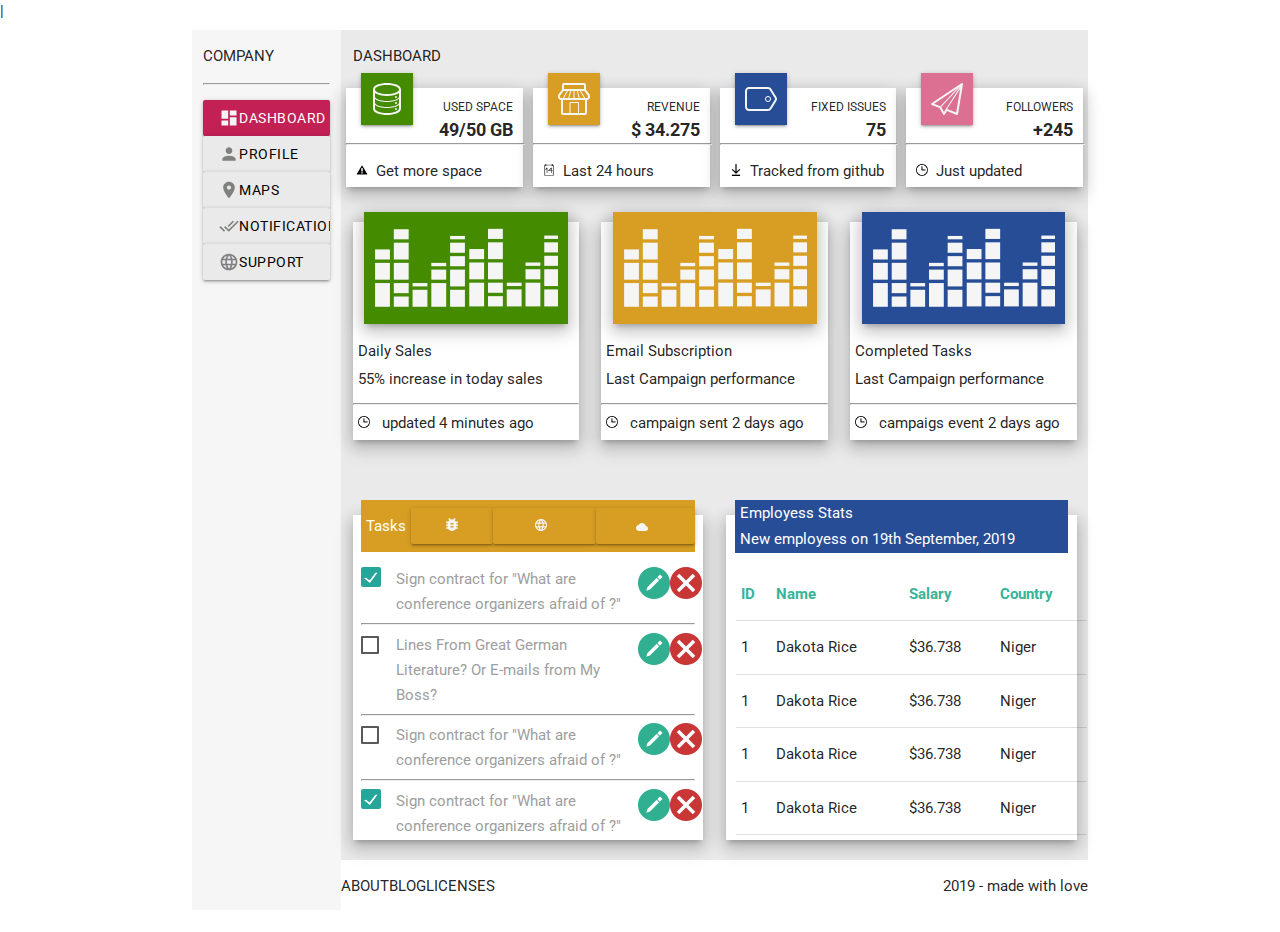
<file: index.html>
<!DOCTYPE html>
<html lang="en">

<head>
    <meta charset="UTF-8">
    <meta http-equiv="X-UA-Compatible" content="IE=edge">
    <meta name="viewport" content="width=device-width, initial-scale=1.0">
    <!-- Compiled and minified CSS -->
    <link rel="stylesheet" href="https://cdnjs.cloudflare.com/ajax/libs/materialize/1.0.0/css/materialize.min.css">
    |
    <link rel="preconnect" href="https://fonts.googleapis.com">
    <link rel="preconnect" href="https://fonts.gstatic.com" crossorigin>
    <link href="https://fonts.googleapis.com/css2?family=Roboto:wght@300&display=swap" rel="stylesheet">
    <link rel="stylesheet" href="./css/style.css">
    <title>Document</title>
</head>

<body>
    <div class="container main-container">
        <div class="row hrow-nav">
            <div class="col s0 m0 xl2 blocknav">
                <p>COMPANY</p>
                <hr>
                <ul>
                    <li><a class="waves-effect waves-light btn li-nav-btn-active"> <span class="i-s-n"><img
                                    class="navimages-left" src="./img/dashboard_white.svg" alt=""></span> Dashboard</a>
                    </li>
                    <li><a href="./profile.html" class="waves-effect waves-light btn li-nav-btn"> <span
                                class="i-s-n"><img class="navimages-left" src="./img/account_gray.svg" alt=""></span>
                            Profile</a></li>
                    <li><a class="waves-effect waves-light btn li-nav-btn"> <span class="i-s-n"><img
                                    class="navimages-left" src="./img/map_gray.svg" alt=""></span> Maps</a></li>
                    <li><a class="waves-effect waves-light btn li-nav-btn"> <span class="i-s-n"><img
                                    class="navimages-left" src="./img/notify_gray.svg" alt=""></span> Notification</a>
                    </li>
                    <li><a class="waves-effect waves-light btn li-nav-btn"> <span class="i-s-n"><img
                                    class="navimages-left colorweb-ico-web" src="./img/support_gray.svg" alt=""></span>
                            Support</a>
                    </li>
                </ul>
            </div>
            <div class="col s12 m12 xl10 bg-main-col">
                <p>DASHBOARD</p>
                <div class="row">
                    <div class="col s12 m6 l6 xl3 adaptdiv">
                        <div class="forcolorblock z-depth-3">
                            <img class="colorblock-1 blockico-top z-depth-1" src="./img/data_white.svg" alt="">
                            <p class="hcard-text">USED SPACE</p>
                            <p class="hcard-text-2">49/50 GB</p>
                            <hr class="hronblock">
                            <p class="desc-top-card"> <span> <img class="ico-top-card-desc" src="./img/alert.png"
                                        alt=""> &nbsp; </span> Get more space</p>
                        </div>
                    </div>
                    <div class="col s12 m6 l6 xl3 adaptdiv">
                        <div class="forcolorblock z-depth-3">
                            <img class="colorblock-2 blockico-top z-depth-1" src="./img/shop_white.svg" alt="">
                            <p class="hcard-text">REVENUE</p>
                            <p class="hcard-text-2">$ 34.275</p>
                            <hr class="hronblock">
                            <p class="desc-top-card"> <span> <img class="ico-top-card-desc" src="./img/calendar.png"
                                        alt=""> &nbsp; </span> Last 24 hours</p>
                        </div>
                    </div>
                    <div class="col s12 m6 l6 xl3 adaptdiv">
                        <div class="forcolorblock z-depth-3">
                            <img class="colorblock-3 blockico-top z-depth-1" src="./img/tag_white.svg" alt="">
                            <p class="hcard-text">FIXED ISSUES</p>
                            <p class="hcard-text-2">75</p>
                            <hr class="hronblock">
                            <p class="desc-top-card"> <span> <img class="ico-top-card-desc" src="./img/down.png" alt="">
                                    &nbsp;</span> Tracked from github
                            </p>
                        </div>
                    </div>
                    <div class="col s12 m6 l6 xl3 adaptdiv">
                        <div class="forcolorblock z-depth-3">
                            <img class="colorblock-4 blockico-top z-depth-1" src="./img/paperplane_white.svg" alt="">
                            <p class="hcard-text">FOLLOWERS</p>
                            <p class="hcard-text-2">+245</p>
                            <hr class="hronblock">
                            <p class="desc-top-card"> <span> <img class="ico-top-card-desc" src="./img/time.png" alt="">
                                    &nbsp;</span> Just updated
                            </p>
                        </div>
                    </div>
                </div>
                <div class="row">
                    <div class="col s12 m12 l4 xl4  ">
                        <div class="graphcont z-depth-3">
                            <img class="graphimg z-depth-3 c1" src="./img/graphics.svg" alt="">
                            <div class="text-graph">
                                <p class="graph-text-d">Daily Sales</p>
                                <p class="graph-text-d">55% increase in today sales</p>
                                <hr>
                                <p class="graph-text-d"> <span> <img class="ico-top-card-desc" src="./img/time.png"
                                            alt="">
                                        &nbsp;</span> updated 4 minutes ago
                                </p>
                            </div>
                        </div>
                    </div>
                    <div class="col s12 m12 l4 xl4  ">
                        <div class="graphcont z-depth-3">
                            <img class="graphimg z-depth-3 c2" src="./img/graphics.svg" alt="">
                            <div class="text-graph">
                                <p class="graph-text-d">Email Subscription</p>
                                <p class="graph-text-d">Last Campaign performance</p>
                                <hr>
                                <p class="graph-text-d"> <span> <img class="ico-top-card-desc" src="./img/time.png"
                                            alt="">
                                        &nbsp;</span> campaign sent 2 days ago
                                </p>
                            </div>
                        </div>
                    </div>
                    <div class="col s12 m12 l4 xl4  ">
                        <div class="graphcont z-depth-3">
                            <img class="graphimg z-depth-3 c3" src="./img/graphics.svg" alt="">
                            <div class="text-graph">
                                <p class="graph-text-d">Completed Tasks</p>
                                <p class="graph-text-d">Last Campaign performance</p>
                                <hr>
                                <p class="graph-text-d"> <span> <img class="ico-top-card-desc" src="./img/time.png"
                                            alt="">
                                        &nbsp;</span> campaigs event 2 days ago
                                </p>
                            </div>
                        </div>
                    </div>
                </div>
                <div class="row">
                    <div class="col s12 m12 l12 xl6 task-employ  bot-block-size mbb-2">
                        <div class="checkers z-depth-3 bot-block-size">
                            <div class="topplockk1 cte">
                                <p class="ptaska"> Tasks</p>
                                <a class="waves-effect waves-light btn bt-task"> <span> <img class="ico-top-card-desc"
                                            src="./img/bug.svg" alt="">
                                        &nbsp;</span>Bugs</a>
                                <a class="waves-effect waves-light btn bt-task"> <span> <img class="ico-top-card-desc"
                                            src="./img/web.svg" alt="">
                                        &nbsp;</span> Website</a>
                                <a class="waves-effect waves-light btn bt-task"> <span> <img class="ico-top-card-desc"
                                            src="./img/cloud.svg" alt="">
                                        &nbsp;</span> Server</a>
                            </div>
                            <div class="container ch_cont">
                                <div class="row row_ch">
                                    <div class="col s10"> <label>
                                            <input type="checkbox" class="filled-in" checked="checked" />
                                            <span>Sign contract for "What are conference organizers afraid of ?"</span>
                                        </label>
                                    </div>
                                    <div class="col s2 icos-check"><img class="ico-check-img" src="./img/edit.png"
                                            alt="">
                                        <img class="ico-check-img" src="./img/remove.png" alt="">
                                    </div>
                                </div>
                                <hr>
                                <div class="row row_ch">
                                    <div class="col s10"> <label>
                                            <input type="checkbox" />
                                            <span>Lines From Great German Literature? Or E-mails from My Boss?</span>
                                        </label>
                                    </div>
                                    <div class="col s2 icos-check"><img class="ico-check-img" src="./img/edit.png"
                                            alt="">
                                        <img class="ico-check-img" src="./img/remove.png" alt="">
                                    </div>
                                </div>
                                <hr>
                                <div class="row row_ch">
                                    <div class="col s10"> <label>
                                            <input type="checkbox" />
                                            <span>Sign contract for "What are conference organizers afraid of ?"</span>
                                        </label>
                                    </div>
                                    <div class="col s2 icos-check"><img class="ico-check-img" src="./img/edit.png"
                                            alt="">
                                        <img class="ico-check-img" src="./img/remove.png" alt="">
                                    </div>
                                </div>
                                <hr>
                                <div class="row row_ch">
                                    <div class="col s10"> <label>
                                            <input type="checkbox" class="filled-in" checked="checked" />
                                            <span>Sign contract for "What are conference organizers afraid of ?"</span>
                                        </label>
                                    </div>
                                    <div class="col s2 icos-check"><img class="ico-check-img" src="./img/edit.png"
                                            alt="">
                                        <img class="ico-check-img" src="./img/remove.png" alt="">
                                    </div>
                                </div>
                            </div>
                        </div>
                    </div>
                    <div class="col s12 m12 l12 xl6 task-employ  bot-block-size mbb-2">
                        <div class="back-task-emp z-depth-3 bot-block-size">
                            <div class="topplockk2 cte">
                                <p class="text-employ">Employess Stats</p>
                                <p class="text-employ">New employess on 19th September, 2019</p>
                            </div>
                            <table class="salary-table">
                                <thead>
                                    <tr class="color-tr-th">
                                        <th>ID</th>
                                        <th>Name</th>
                                        <th>Salary</th>
                                        <th>Country</th>
                                    </tr>
                                </thead>
                                <tbody>
                                    <tr>
                                        <td>1</td>
                                        <td>Dakota Rice</td>
                                        <td>$36.738</td>
                                        <td>Niger</td>
                                    </tr>
                                    <tr>
                                        <td>1</td>
                                        <td>Dakota Rice</td>
                                        <td>$36.738</td>
                                        <td>Niger</td>
                                    </tr>
                                    <tr>
                                        <td>1</td>
                                        <td>Dakota Rice</td>
                                        <td>$36.738</td>
                                        <td>Niger</td>
                                    </tr>
                                    <tr>
                                        <td>1</td>
                                        <td>Dakota Rice</td>
                                        <td>$36.738</td>
                                        <td>Niger</td>
                                    </tr>
                                </tbody>
                            </table>
                        </div>
                    </div>
                </div>
            </div>
            <hr>
            <div class="footer">
                <div class="left">
                    <p>ABOUT</p>
                    <p>BLOG</p>
                    <p>LICENSES</p>
                </div>
                <div class="right">
                    <p>2019 - made with love</p>
                </div>
            </div>
        </div>
    </div>
    <!-- Compiled and minified JavaScript -->
    <script src="https://cdnjs.cloudflare.com/ajax/libs/materialize/1.0.0/js/materialize.min.js"></script>
</body>

</html>
</file>
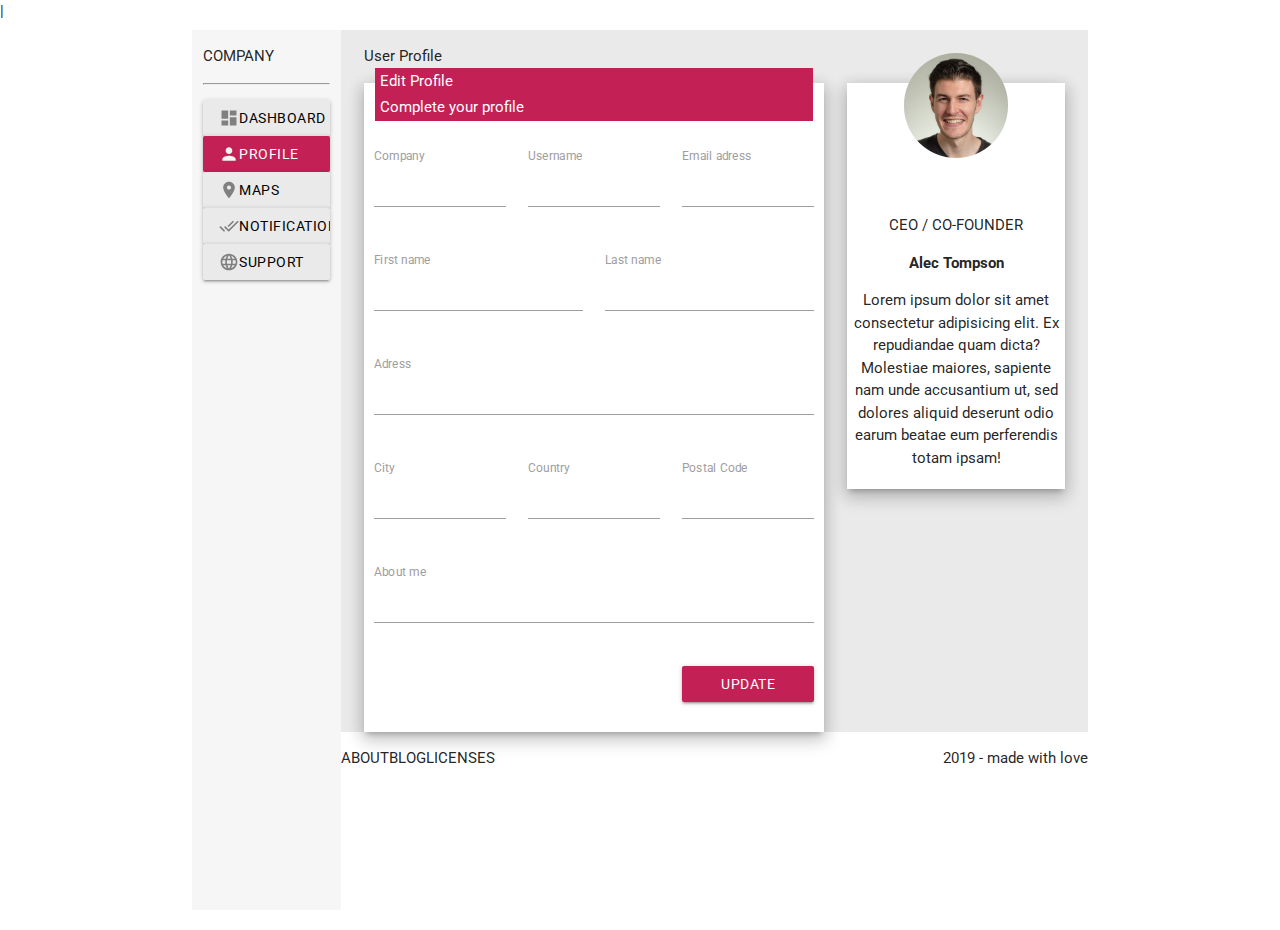
<file: profile.html>
<!DOCTYPE html>
<html lang="en">

<head>
    <meta charset="UTF-8">
    <meta http-equiv="X-UA-Compatible" content="IE=edge">
    <meta name="viewport" content="width=device-width, initial-scale=1.0">
    <!-- Compiled and minified CSS -->
    <link rel="stylesheet" href="https://cdnjs.cloudflare.com/ajax/libs/materialize/1.0.0/css/materialize.min.css">
    |
    <link rel="preconnect" href="https://fonts.googleapis.com">
    <link rel="preconnect" href="https://fonts.gstatic.com" crossorigin>
    <link href="https://fonts.googleapis.com/css2?family=Roboto:wght@300&display=swap" rel="stylesheet">
    <link rel="stylesheet" href="./css/style.css">
    <title>Document</title>
</head>

<body>
    <div class="container main-container">
        <div class="row hrow-nav">
            <div class="col s0 m2 xl2 blocknav">
                <p>COMPANY</p>
                <hr>
                <ul>
                    <li><a href="./index.html" class="waves-effect waves-light btn li-nav-btn"> <span class="i-s-n"><img
                                    class="navimages-left" src="./img/dashboard_gray.svg" alt=""></span> Dashboard</a>
                    </li>
                    <li><a class="waves-effect waves-light btn li-nav-btn-active"> <span class="i-s-n"><img
                                    class="navimages-left" src="./img/account_white.svg" alt=""></span> Profile</a></li>
                    <li><a class="waves-effect waves-light btn li-nav-btn"> <span class="i-s-n"><img
                                    class="navimages-left" src="./img/map_gray.svg" alt=""></span> Maps</a></li>
                    <li><a class="waves-effect waves-light btn li-nav-btn"> <span class="i-s-n"><img
                                    class="navimages-left" src="./img/notify_gray.svg" alt=""></span> Notification</a>
                    </li>
                    <li><a class="waves-effect waves-light btn li-nav-btn"> <span class="i-s-n"><img
                                    class="navimages-left colorweb-ico-web" src="./img/support_gray.svg" alt=""></span>
                            Support</a>
                    </li>
                </ul>
            </div>
            <div class="col s12 m10 xl10 bg-main-col">
                <div class="col s12 m12 xl8">
                    <p>User Profile</p>
                    <div class="back-task-emp z-depth-3">
                        <div class="topplockk3 cte">
                            <p class="text-employ">Edit Profile</p>
                            <p class="text-employ">Complete your profile</p>
                        </div>
                        <div class="form-account">
                            <div class="row">
                                <div class="col s4 input-field"> <input placeholder="" id="first_name" type="text"
                                        class="validate">
                                    <label for="first_name">Company</label>
                                </div>
                                <div class="col s4 input-field"> <input placeholder="" id="first_name" type="text"
                                        class="validate">
                                    <label for="first_name">Username</label>
                                </div>
                                <div class="col s4 input-field"> <input placeholder="" id="first_name" type="text"
                                        class="validate">
                                    <label for="first_name">Email adress</label>
                                </div>
                            </div>
                            <div class="row">
                                <div class="col s6 input-field"> <input placeholder="" id="first_name" type="text"
                                        class="validate">
                                    <label for="first_name">First name</label>
                                </div>
                                <div class="col s6 input-field"> <input placeholder="" id="first_name" type="text"
                                        class="validate">
                                    <label for="first_name">Last name</label>
                                </div>
                            </div>
                            <div class="row">
                                <div class="col s12 input-field"> <input placeholder="" id="first_name" type="text"
                                        class="validate">
                                    <label for="first_name">Adress</label>
                                </div>
                            </div>
                            <div class="row">
                                <div class="col s4 input-field"> <input placeholder="" id="first_name" type="text"
                                        class="validate">
                                    <label for="first_name">City</label>
                                </div>
                                <div class="col s4 input-field"> <input placeholder="" id="first_name" type="text"
                                        class="validate">
                                    <label for="first_name">Country</label>
                                </div>
                                <div class="col s4 input-field"> <input placeholder="" id="first_name" type="text"
                                        class="validate">
                                    <label for="first_name">Postal Code</label>
                                </div>
                            </div>
                            <div class="row">
                                <div class="col s12 input-field"> <input placeholder="" id="first_name" type="text"
                                        class="validate">
                                    <label for="first_name">About me</label>
                                </div>
                            </div>
                            <div class="row">
                                <div class="col s8"></div>
                                <div class="col s4"><a class="waves-effect waves-light btn subm-button">UPDATE
                                        PROFILE</a>
                                </div>
                            </div>
                        </div>
                    </div>
                </div>
                <div class="col s12 m12 xl4">
                    <div class="wrap z-depth-3">
                        <img class="portrait" src="./img/portret.jpg" alt="">
                        <p>CEO / CO-FOUNDER</p>
                        <p class="alec-t">Alec Tompson</p>
                        <p>Lorem ipsum dolor sit amet consectetur adipisicing elit. Ex repudiandae quam dicta? Molestiae
                            maiores, sapiente nam unde accusantium ut, sed dolores aliquid deserunt odio earum beatae
                            eum perferendis totam ipsam!
                        </p>
                    </div>
                </div>
            </div>
            <hr>
            <div class="footer">
                <div class="left">
                    <p>ABOUT</p>
                    <p>BLOG</p>
                    <p>LICENSES</p>
                </div>
                <div class="right">
                    <p>2019 - made with love</p>
                </div>
            </div>
        </div>
    </div>
    <!-- Compiled and minified JavaScript -->
    <script src="https://cdnjs.cloudflare.com/ajax/libs/materialize/1.0.0/js/materialize.min.js"></script>
</body>

</html>
</file>
<file: css/style.css>
* {
    font-family: 'Roboto', sans-serif;
}

.blocknav {
    display: block;
    background-color: #f6f6f6;
    height: 880px;
}


@media (max-width: 1200px) {
    .blocknav {
        display: none;
    }
}


.colorblock-1 {
    background-color: #448b00;
    position: absolute;
    top: -15px;
    left: 15px;

}

.desc-top-card {
    display: flex;
    justify-content: start;
    align-items: center;
    align-content: center;
    align-self: center;
    padding-left: 10px;
    padding-bottom: 5px;
}

.ico-top-card-desc {
    width: 12px;
}

.hronblock {
    max-width: 100%;
    min-width: 100%;
    margin: 0;
    padding: 0;
}

.hcard-text-2 {
    margin: 0px;
    font-size: 18px;
    font-weight: bolder;
    padding-right: 10px;
}

.adaptdiv {
    margin: 0px;
    padding: 0px !important;
}

.hcard-text {
    font-size: 12px;
    margin: 0px;
    padding: 0px;
    padding-right: 10px;
    padding-top: 10px;
}

.colorblock-2 {
    background-color:
        #d89e24;
    position: absolute;
    top: -15px;
    left: 15px;
}

.colorblock-3 {
    background-color: #274d97;
    position: absolute;
    top: -15px;
    left: 15px;
}

.colorblock-4 {
    background-color: #db7093;
    position: absolute;
    top: -15px;
    left: 15px;
}

.forcolorblock {
    position: relative;
    /* box-shadow: 5px 5px 5px rgba(48, 48, 48, 0.884); */
    margin: 5px;
    text-align: right;
    background-color: white;
}


.bg-main-col {
    background-color: #eaeaea;
}


.imggraph {
    position: relative;
    overflow: hidden;
}

.imggraph1 {
    /* max-width: 90%; */
    /* min-width: 90%; */
    width: 18%;
    background-color: #448b00;
    position: absolute;
}

.imggraph2 {
    /* max-width: 90%; */
    /* min-width: 90%; */
    width: 18%;
    background-color:
        #d89e24;
    position: absolute;
}

.imggraph3 {
    /* max-width: 90%; */
    /* min-width: 90%; */
    width: 18%;
    background-color: #274d97;
    position: absolute;
}


.cte {
    color: white;

}

.topplockk1 {
    display: flex;
    flex-direction: row;
    align-items: center;

    background-color:
        #d89e24;
    width: 95%;
    position: relative;
    top: -15px;
}

.ptaska {
    padding-right: 5px;
    padding-left: 5px;
}

.bt-task {
    background-color: #d89e24;
    ;
}

.bt-task:hover {
    background-color: #ffae00;
    ;
}

.topplockk2 {
    display: flex;
    flex-direction: column;
    background-color: #274d97;
    width: 95%;
    margin: 0 auto;
    position: relative;
    top: -15px;
}

.blocks-graph {
    background-color: white;
    /* box-shadow: 5px 5px 5px rgba(48, 48, 48, 0.884); */
    overflow: hidden;
}

.back-task-emp {
    background-color: white;
    /* box-shadow: 5px 5px 5px rgba(48, 48, 48, 0.884); */
}

.checkers {
    background-color: white;
    /* box-shadow: 5px 5px 5px rgba(48, 48, 48, 0.884); */
    display: flex;
    flex-direction: column;
    align-items: center;

}

.blockico-top {
    padding: 10px;
}

.ch_cont {
    margin: 0px !important;
    padding: 0px !important;
    width: 95%;
}

.ico-check-img {
    width: 100%;
    position: relative;
    left: -20px;
}

.graphimg {
    width: 90%;

    position: relative;
    top: -10px;
    padding: 10px;
}

.c1 {
    background-color: #448b00;
}

.c2 {
    background-color: #d89e24;
    ;
}

.c3 {
    background-color: #274d97;
}

.graphcont {
    background-color: white;
    text-align: center;
    margin-bottom: 30px;
}

.text-graph {
    text-align: start;
}

.graph-text-d {
    padding-left: 0px;
    margin: 0px;
    padding-left: 5px;
    padding-bottom: 5px;
}

.checkspan {
    font-size: 11px !important;
}

.icos-check {
    display: flex;
}

.row_ch {
    margin-bottom: 0px !important;
}

.text-employ {
    margin: 0px;
    padding-left: 5px;
    padding-top: 2px;
    padding-bottom: 2px;

}

.color-tr-th {
    color: #38b498;
}

.salary-table {
    margin-left: 10px !important;
}

.bot-block-size {
    height: 325px !important;
}

.mbb-2 {
    margin-top: 25px;
}


.li-nav-btn {
    width: 100%;
    background-color: #eaeaea;
    color: black;
}

.colorweb-ico-web {}

.li-nav-btn-active {
    width: 100%;
    background-color: #c32056;
}

.li-nav-btn-active:hover {
    background-color: #c32056;
}

.li-nav-btn:hover {
    background-color: #ff0055;
}

.navimages-left {
    width: 20px;
}

.li-nav-btn-active,
.li-nav-btn,
.i-s-n {
    display: flex;
    align-items: center;

}

.left {
    display: flex;
}


/* NEXT PAGE */


.subm-button {
    width: 100%;
    background-color: #c32056;
}

.subm-button:hover {
    background-color: #ff0055;
}

.portrait {
    width: 50%;
    border-radius: 50%;
    position: relative;
    top: -35px;
}

.wrap {
    background-color: white;
    margin-top: 53px;
    text-align: center;
    padding: 5px;
}

.alec-t {
    font-weight: bolder;
}

.topplockk3 {
    display: flex;
    flex-direction: column;
    background-color: #c32056;
    width: 95%;
    margin: 0 auto;
    position: relative;
    top: -15px;

}

.form-account {
    padding: 10px;
}
</file>
